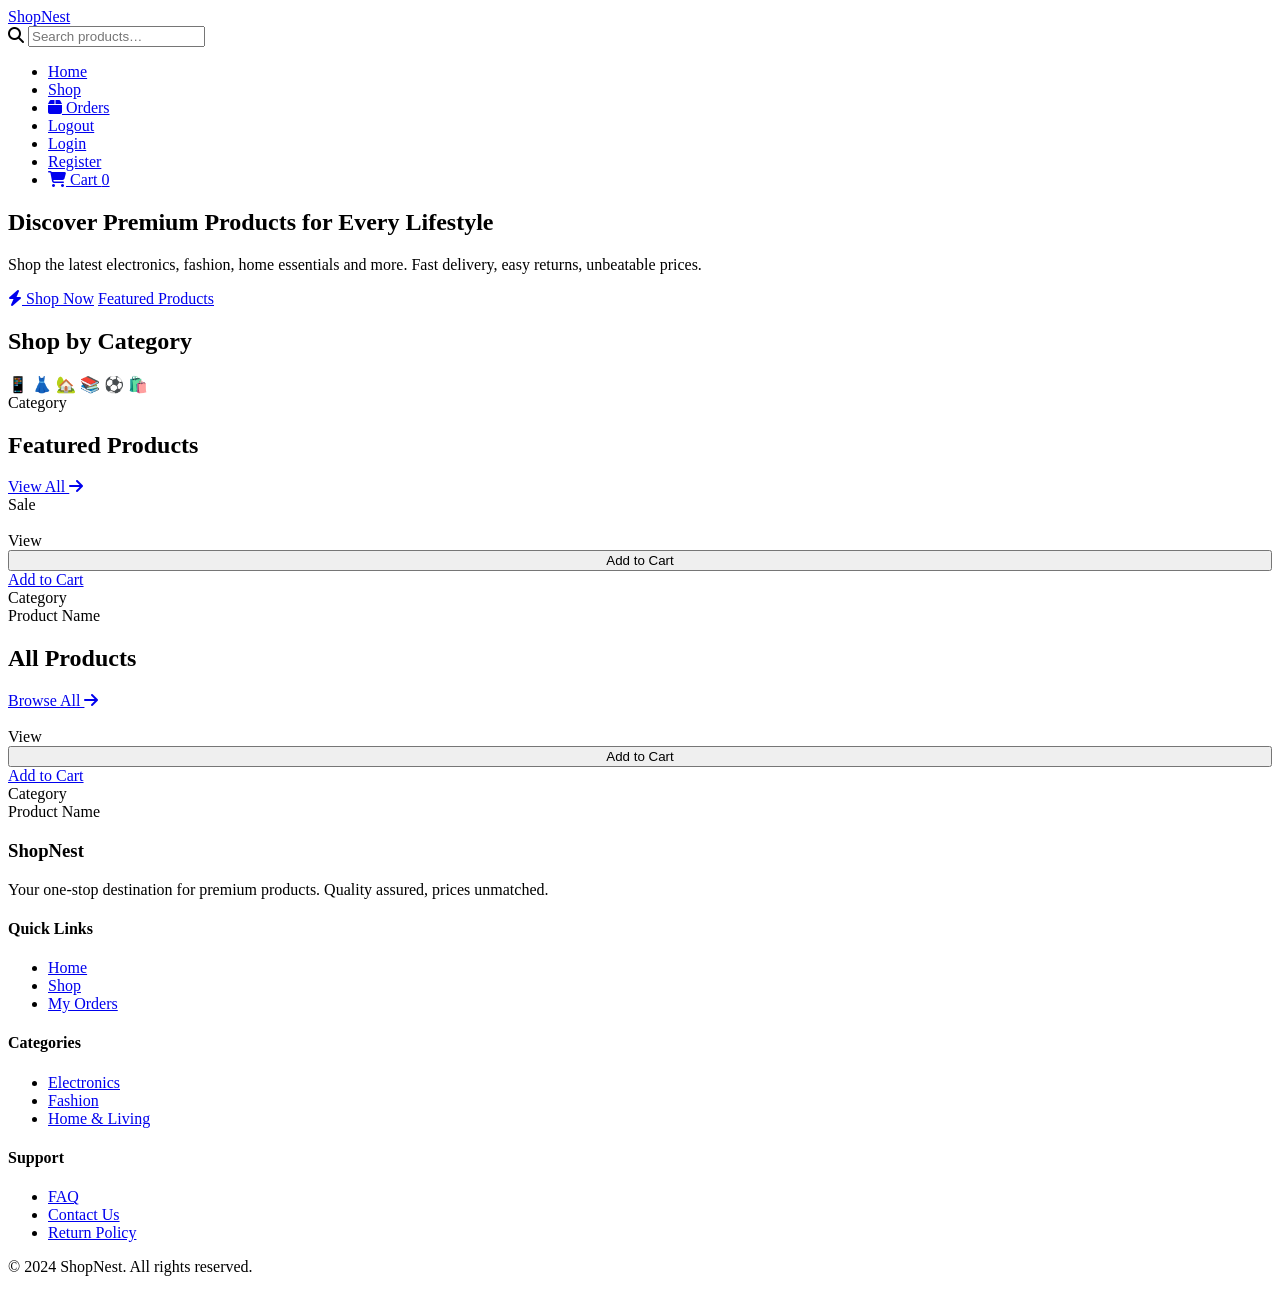
<file: src/main/resources/templates/index.html>
<!DOCTYPE html>
<html lang="en" xmlns:th="http://www.thymeleaf.org"
      xmlns:sec="http://www.thymeleaf.org/extras/spring-security">
<head>
  <meta charset="UTF-8"/>
  <meta name="viewport" content="width=device-width, initial-scale=1"/>
  <title>ShopNest - Premium Online Store</title>
  <link rel="stylesheet" th:href="@{/css/style.css}"/>
  <link rel="stylesheet" href="https://cdnjs.cloudflare.com/ajax/libs/font-awesome/6.5.0/css/all.min.css"/>
</head>
<body>

<!-- NAVBAR -->
<nav class="navbar">
  <div class="navbar-inner">
    <a href="/" class="navbar-brand">Shop<span>Nest</span></a>
    <div class="navbar-search">
      <i class="fas fa-search search-icon"></i>
      <input type="text" placeholder="Search products…"/>
    </div>
    <ul class="navbar-nav">
      <li><a href="/">Home</a></li>
      <li><a href="/shop">Shop</a></li>
      <sec:authorize access="isAuthenticated()">
        <li><a href="/orders/my-orders"><i class="fas fa-box"></i> Orders</a></li>
        <li><a href="/logout">Logout</a></li>
      </sec:authorize>
      <sec:authorize access="!isAuthenticated()">
        <li><a href="/login">Login</a></li>
        <li><a href="/register">Register</a></li>
      </sec:authorize>
      <li>
        <a href="/cart" class="cart-btn">
          <i class="fas fa-shopping-cart"></i> Cart
          <span class="cart-badge" th:text="${cartCount ?: 0}">0</span>
        </a>
      </li>
    </ul>
  </div>
</nav>

<!-- HERO -->
<section class="hero">
  <div class="hero-content">
    <h1>Discover <span>Premium</span> Products for Every Lifestyle</h1>
    <p>Shop the latest electronics, fashion, home essentials and more. Fast delivery, easy returns, unbeatable prices.</p>
    <div class="hero-btns">
      <a href="/shop" class="btn-primary"><i class="fas fa-bolt"></i> Shop Now</a>
      <a href="#featured" class="btn-outline">Featured Products</a>
    </div>
  </div>
</section>

<!-- CATEGORIES -->
<section class="section" style="background:#fff;">
  <div class="section-inner">
    <div class="section-header">
      <h2 class="section-title">Shop by <span>Category</span></h2>
    </div>
    <div class="categories-grid">
      <a th:each="cat : ${categories}" th:href="@{/shop(category=${cat})}" class="category-card">
        <div class="category-icon">
          <span th:if="${cat == 'Electronics'}">📱</span>
          <span th:if="${cat == 'Fashion'}">👗</span>
          <span th:if="${cat == 'Home & Living'}">🏡</span>
          <span th:if="${cat == 'Books'}">📚</span>
          <span th:if="${cat == 'Sports'}">⚽</span>
          <span th:unless="${cat == 'Electronics' or cat == 'Fashion' or cat == 'Home &amp; Living' or cat == 'Books' or cat == 'Sports'}">🛍️</span>
        </div>
        <div class="category-name" th:text="${cat}">Category</div>
      </a>
    </div>
  </div>
</section>

<!-- FEATURED PRODUCTS -->
<section class="section" id="featured">
  <div class="section-inner">
    <div class="section-header">
      <h2 class="section-title">Featured <span>Products</span></h2>
      <a href="/shop" class="view-all">View All <i class="fas fa-arrow-right"></i></a>
    </div>
    <div class="product-grid">
      <div th:each="product : ${featuredProducts}" class="product-card">
        <div th:if="${product.originalPrice != null and product.originalPrice.compareTo(product.price) > 0}" class="product-badge">
          Sale
        </div>
        <div class="product-img-wrap">
          <img th:src="${product.imageUrl}" th:alt="${product.name}" onerror="this.src='https://via.placeholder.com/400x300?text=Product'"/>
          <div class="product-actions">
            <a th:href="@{/product/{id}(id=${product.id})}" class="action-btn">View</a>
            <sec:authorize access="isAuthenticated()">
              <form th:action="@{/cart/add}" method="post" style="flex:1">
                <input type="hidden" name="productId" th:value="${product.id}"/>
                <input type="hidden" name="quantity" value="1"/>
                <button type="submit" class="action-btn add-cart" style="width:100%">Add to Cart</button>
              </form>
            </sec:authorize>
            <sec:authorize access="!isAuthenticated()">
              <a href="/login" class="action-btn add-cart">Add to Cart</a>
            </sec:authorize>
          </div>
        </div>
        <div class="product-info">
          <div class="product-category" th:text="${product.category}">Category</div>
          <div class="product-name" th:text="${product.name}">Product Name</div>
          <div class="product-rating">
            <span class="stars">
              <i th:each="i : ${#numbers.sequence(1,5)}"
                 th:class="${i <= product.rating} ? 'fas fa-star' : 'far fa-star'"></i>
            </span>
            <span class="rating-count" th:text="'(' + ${product.reviewCount} + ')'"></span>
          </div>
          <div class="product-price">
            <span class="price-current" th:text="'₹' + ${#numbers.formatDecimal(product.price,1,'COMMA',0,'POINT')}"></span>
            <span th:if="${product.originalPrice != null}" class="price-original"
                  th:text="'₹' + ${#numbers.formatDecimal(product.originalPrice,1,'COMMA',0,'POINT')}"></span>
          </div>
        </div>
      </div>
    </div>
  </div>
</section>

<!-- ALL PRODUCTS -->
<section class="section" style="background:#fff;">
  <div class="section-inner">
    <div class="section-header">
      <h2 class="section-title">All <span>Products</span></h2>
      <a href="/shop" class="view-all">Browse All <i class="fas fa-arrow-right"></i></a>
    </div>
    <div class="product-grid">
      <div th:each="product : ${allProducts}" class="product-card">
        <div class="product-img-wrap">
          <img th:src="${product.imageUrl}" th:alt="${product.name}" onerror="this.src='https://via.placeholder.com/400x300?text=Product'"/>
          <div class="product-actions">
            <a th:href="@{/product/{id}(id=${product.id})}" class="action-btn">View</a>
            <sec:authorize access="isAuthenticated()">
              <form th:action="@{/cart/add}" method="post" style="flex:1">
                <input type="hidden" name="productId" th:value="${product.id}"/>
                <input type="hidden" name="quantity" value="1"/>
                <button type="submit" class="action-btn add-cart" style="width:100%">Add to Cart</button>
              </form>
            </sec:authorize>
            <sec:authorize access="!isAuthenticated()">
              <a href="/login" class="action-btn add-cart">Add to Cart</a>
            </sec:authorize>
          </div>
        </div>
        <div class="product-info">
          <div class="product-category" th:text="${product.category}">Category</div>
          <div class="product-name" th:text="${product.name}">Product Name</div>
          <div class="product-rating">
            <span class="stars">
              <i th:each="i : ${#numbers.sequence(1,5)}"
                 th:class="${i <= product.rating} ? 'fas fa-star' : 'far fa-star'"></i>
            </span>
            <span class="rating-count" th:text="'(' + ${product.reviewCount} + ')'"></span>
          </div>
          <div class="product-price">
            <span class="price-current" th:text="'₹' + ${#numbers.formatDecimal(product.price,1,'COMMA',0,'POINT')}"></span>
            <span th:if="${product.originalPrice != null}" class="price-original"
                  th:text="'₹' + ${#numbers.formatDecimal(product.originalPrice,1,'COMMA',0,'POINT')}"></span>
          </div>
        </div>
      </div>
    </div>
  </div>
</section>

<!-- FOOTER -->
<footer>
  <div class="footer-inner">
    <div class="footer-brand">
      <h3>Shop<span>Nest</span></h3>
      <p>Your one-stop destination for premium products. Quality assured, prices unmatched.</p>
    </div>
    <div class="footer-col">
      <h4>Quick Links</h4>
      <ul>
        <li><a href="/">Home</a></li>
        <li><a href="/shop">Shop</a></li>
        <li><a href="/orders/my-orders">My Orders</a></li>
      </ul>
    </div>
    <div class="footer-col">
      <h4>Categories</h4>
      <ul>
        <li><a href="/shop?category=Electronics">Electronics</a></li>
        <li><a href="/shop?category=Fashion">Fashion</a></li>
        <li><a href="/shop?category=Home+%26+Living">Home &amp; Living</a></li>
      </ul>
    </div>
    <div class="footer-col">
      <h4>Support</h4>
      <ul>
        <li><a href="#">FAQ</a></li>
        <li><a href="#">Contact Us</a></li>
        <li><a href="#">Return Policy</a></li>
      </ul>
    </div>
  </div>
  <div class="footer-bottom">
    <p>&copy; 2024 ShopNest. All rights reserved.</p>
  </div>
</footer>

<script th:src="@{/js/main.js}"></script>
</body>
</html>
</file>
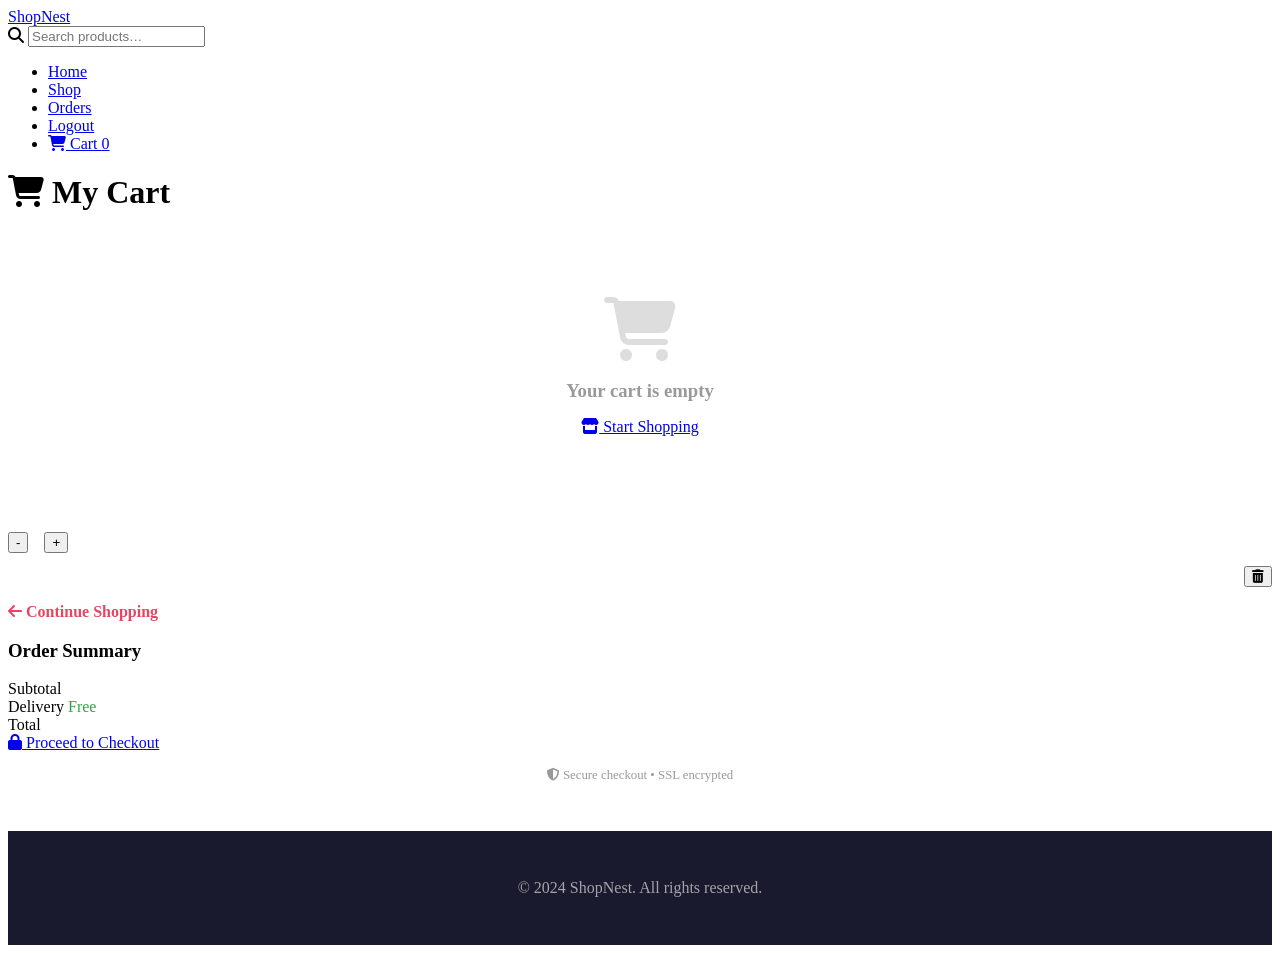
<file: src/main/resources/templates/cart.html>
<!DOCTYPE html>
<html lang="en" xmlns:th="http://www.thymeleaf.org"
      xmlns:sec="http://www.thymeleaf.org/extras/spring-security">
<head>
  <meta charset="UTF-8"/>
  <meta name="viewport" content="width=device-width, initial-scale=1"/>
  <title>Cart - ShopNest</title>
  <link rel="stylesheet" th:href="@{/css/style.css}"/>
  <link rel="stylesheet" href="https://cdnjs.cloudflare.com/ajax/libs/font-awesome/6.5.0/css/all.min.css"/>
</head>
<body>

<nav class="navbar">
  <div class="navbar-inner">
    <a href="/" class="navbar-brand">Shop<span>Nest</span></a>
    <div class="navbar-search">
      <i class="fas fa-search search-icon"></i>
      <input type="text" placeholder="Search products…"/>
    </div>
    <ul class="navbar-nav">
      <li><a href="/">Home</a></li>
      <li><a href="/shop">Shop</a></li>
      <li><a href="/orders/my-orders">Orders</a></li>
      <li><a href="/logout">Logout</a></li>
      <li>
        <a href="/cart" class="cart-btn">
          <i class="fas fa-shopping-cart"></i> Cart
          <span class="cart-badge" th:text="${cartCount ?: 0}">0</span>
        </a>
      </li>
    </ul>
  </div>
</nav>

<div class="page-container">
  <h1 class="page-title"><i class="fas fa-shopping-cart"></i> My Cart</h1>

  <div th:if="${successMessage}" class="alert alert-success" th:text="${successMessage}"></div>

  <div th:if="${cart.items.isEmpty()}" style="text-align:center;padding:4rem;background:white;border-radius:16px;">
    <i class="fas fa-shopping-cart" style="font-size:4rem;color:#ddd;margin-bottom:1rem;display:block;"></i>
    <h3 style="color:#999;margin-bottom:1rem;">Your cart is empty</h3>
    <a href="/shop" class="btn-primary"><i class="fas fa-store"></i> Start Shopping</a>
  </div>

  <div th:unless="${cart.items.isEmpty()}" class="cart-layout">
    <div>
      <div th:each="item : ${cart.items}" class="cart-item">
        <img th:src="${item.product.imageUrl}" th:alt="${item.product.name}" class="cart-item-img"
             onerror="this.src='https://via.placeholder.com/90x90?text=P'"/>
        <div class="cart-item-info">
          <div class="cart-item-name" th:text="${item.product.name}"></div>
          <div style="font-size:0.82rem;color:#999;margin-bottom:0.4rem;" th:text="${item.product.category}"></div>
          <div class="cart-item-price" th:text="'₹' + ${#numbers.formatDecimal(item.product.price,1,'COMMA',0,'POINT')}"></div>
          <form th:action="@{/cart/update}" method="post" class="qty-form" style="display:inline-flex;align-items:center;gap:0.5rem;margin-top:0.5rem;">
            <input type="hidden" name="itemId" th:value="${item.id}"/>
            <input type="hidden" name="quantity" class="qty-val" th:value="${item.quantity}"/>
            <button type="button" class="qty-btn" data-action="minus">-</button>
            <span class="qty-num" th:text="${item.quantity}"></span>
            <button type="button" class="qty-btn" data-action="plus">+</button>
          </form>
        </div>
        <div style="text-align:right;">
          <div style="font-weight:700;font-size:1.05rem;margin-bottom:0.8rem;"
               th:text="'₹' + ${#numbers.formatDecimal(item.subtotal,1,'COMMA',0,'POINT')}"></div>
          <form th:action="@{/cart/remove}" method="post">
            <input type="hidden" name="itemId" th:value="${item.id}"/>
            <button type="submit" class="cart-remove" title="Remove">
              <i class="fas fa-trash-alt"></i>
            </button>
          </form>
        </div>
      </div>

      <div style="display:flex;justify-content:space-between;align-items:center;margin-top:1rem;">
        <a href="/shop" style="color:#e94560;text-decoration:none;font-weight:600;">
          <i class="fas fa-arrow-left"></i> Continue Shopping
        </a>
      </div>
    </div>

    <div>
      <div class="order-summary">
        <h3>Order Summary</h3>
        <div th:each="item : ${cart.items}" class="summary-row">
          <span th:text="${item.product.name}" style="max-width:180px;overflow:hidden;text-overflow:ellipsis;white-space:nowrap;"></span>
          <span th:text="'₹' + ${#numbers.formatDecimal(item.subtotal,1,'COMMA',0,'POINT')}"></span>
        </div>
        <div class="summary-row">
          <span>Subtotal</span>
          <span th:text="'₹' + ${#numbers.formatDecimal(cart.total,1,'COMMA',0,'POINT')}"></span>
        </div>
        <div class="summary-row">
          <span>Delivery</span>
          <span style="color:#28a745;">Free</span>
        </div>
        <div class="summary-row total">
          <span>Total</span>
          <span th:text="'₹' + ${#numbers.formatDecimal(cart.total,1,'COMMA',0,'POINT')}"></span>
        </div>
        <a href="/orders/checkout" class="checkout-btn">
          <i class="fas fa-lock"></i> Proceed to Checkout
        </a>
        <div style="text-align:center;margin-top:1rem;font-size:0.8rem;color:#999;">
          <i class="fas fa-shield-alt"></i> Secure checkout • SSL encrypted
        </div>
      </div>
    </div>
  </div>
</div>

<footer style="background:#1a1a2e;color:rgba(255,255,255,0.6);text-align:center;padding:2rem;margin-top:3rem;">
  <p>&copy; 2024 ShopNest. All rights reserved.</p>
</footer>

<script th:src="@{/js/main.js}"></script>
</body>
</html>
</file>
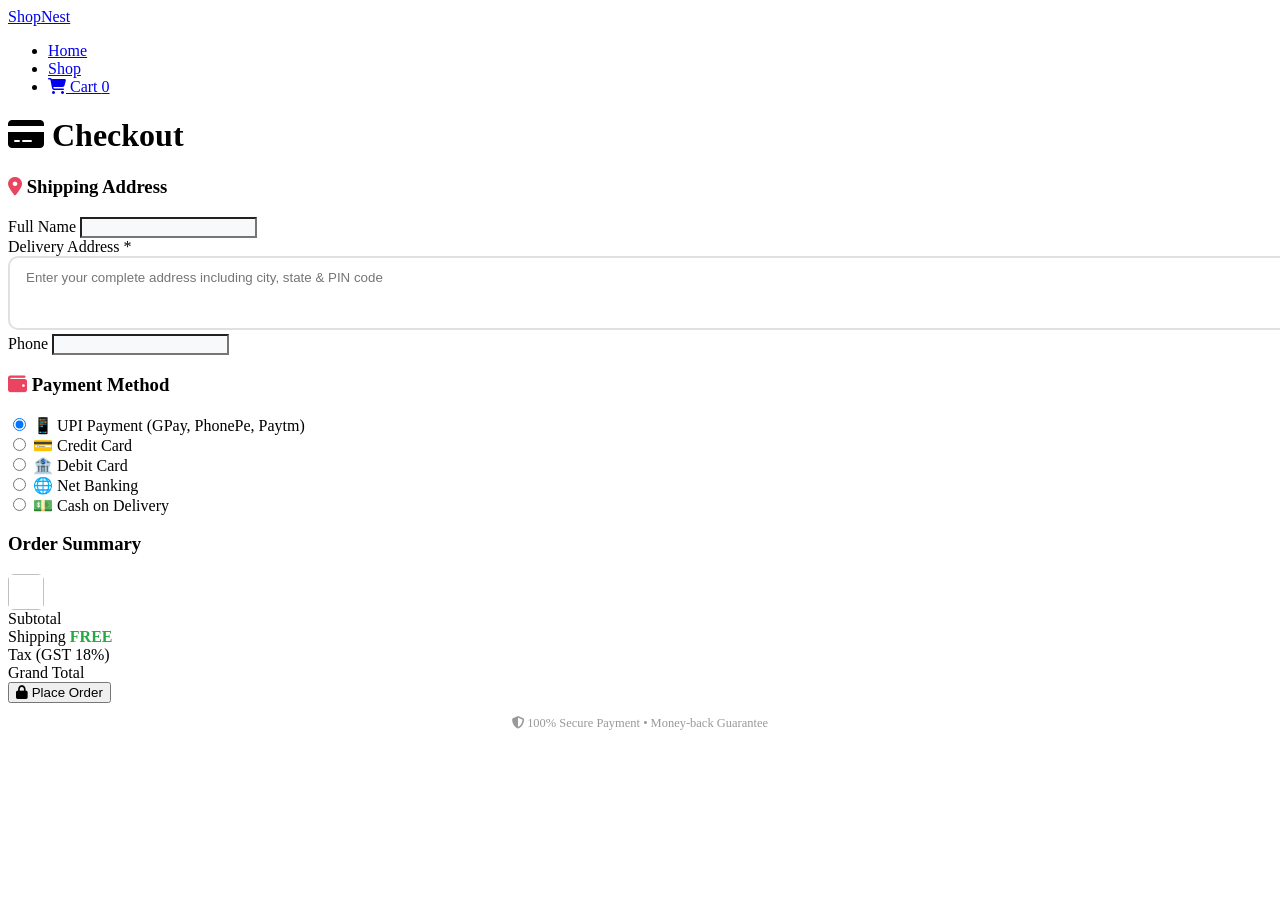
<file: src/main/resources/templates/checkout.html>
<!DOCTYPE html>
<html lang="en" xmlns:th="http://www.thymeleaf.org">
<head>
  <meta charset="UTF-8"/>
  <meta name="viewport" content="width=device-width, initial-scale=1"/>
  <title>Checkout - ShopNest</title>
  <link rel="stylesheet" th:href="@{/css/style.css}"/>
  <link rel="stylesheet" href="https://cdnjs.cloudflare.com/ajax/libs/font-awesome/6.5.0/css/all.min.css"/>
</head>
<body>

<nav class="navbar">
  <div class="navbar-inner">
    <a href="/" class="navbar-brand">Shop<span>Nest</span></a>
    <ul class="navbar-nav">
      <li><a href="/">Home</a></li>
      <li><a href="/shop">Shop</a></li>
      <li>
        <a href="/cart" class="cart-btn">
          <i class="fas fa-shopping-cart"></i> Cart
          <span class="cart-badge" th:text="${cartCount ?: 0}">0</span>
        </a>
      </li>
    </ul>
  </div>
</nav>

<div class="page-container">
  <h1 class="page-title"><i class="fas fa-credit-card"></i> Checkout</h1>

  <div th:if="${error}" class="alert alert-danger" th:text="${error}"></div>

  <form th:action="@{/orders/place}" method="post">
    <div class="checkout-layout">
      <div>
        <!-- Shipping Address -->
        <div class="card-box">
          <h3><i class="fas fa-map-marker-alt" style="color:#e94560;"></i> Shipping Address</h3>
          <div class="form-group">
            <label>Full Name</label>
            <input type="text" th:value="${user.name}" readonly style="background:#f8f9fa;"/>
          </div>
          <div class="form-group">
            <label>Delivery Address *</label>
            <textarea name="shippingAddress" rows="3" required placeholder="Enter your complete address including city, state & PIN code"
                      style="width:100%;padding:0.8rem 1rem;border:2px solid #e0e0e0;border-radius:10px;font-family:'DM Sans',sans-serif;resize:vertical;outline:none;"
                      th:text="${user.address}"></textarea>
          </div>
          <div class="form-group">
            <label>Phone</label>
            <input type="text" th:value="${user.phone}" readonly style="background:#f8f9fa;"
                   th:placeholder="${user.phone ?: 'Not provided'}"/>
          </div>
        </div>

        <!-- Payment Method -->
        <div class="card-box">
          <h3><i class="fas fa-wallet" style="color:#e94560;"></i> Payment Method</h3>
          <div class="payment-methods">
            <div class="payment-option selected">
              <input type="radio" name="paymentMethod" value="UPI" id="upi" checked/>
              <span class="payment-icon">📱</span>
              <label for="upi">UPI Payment (GPay, PhonePe, Paytm)</label>
            </div>
            <div class="payment-option">
              <input type="radio" name="paymentMethod" value="CREDIT_CARD" id="cc"/>
              <span class="payment-icon">💳</span>
              <label for="cc">Credit Card</label>
            </div>
            <div class="payment-option">
              <input type="radio" name="paymentMethod" value="DEBIT_CARD" id="dc"/>
              <span class="payment-icon">🏦</span>
              <label for="dc">Debit Card</label>
            </div>
            <div class="payment-option">
              <input type="radio" name="paymentMethod" value="NET_BANKING" id="nb"/>
              <span class="payment-icon">🌐</span>
              <label for="nb">Net Banking</label>
            </div>
            <div class="payment-option">
              <input type="radio" name="paymentMethod" value="COD" id="cod"/>
              <span class="payment-icon">💵</span>
              <label for="cod">Cash on Delivery</label>
            </div>
          </div>

          <!-- Card Details (shown for card payments) -->
          <div id="card-fields" style="display:none;margin-top:1.5rem;">
            <div class="form-group">
              <label>Card Number</label>
              <input type="text" id="cardNumber" placeholder="1234 5678 9012 3456" maxlength="19"/>
            </div>
            <div style="display:grid;grid-template-columns:1fr 1fr;gap:1rem;">
              <div class="form-group">
                <label>Expiry Date</label>
                <input type="text" id="expiry" placeholder="MM/YY" maxlength="5"/>
              </div>
              <div class="form-group">
                <label>CVV</label>
                <input type="password" placeholder="•••" maxlength="3"/>
              </div>
            </div>
            <div class="form-group">
              <label>Cardholder Name</label>
              <input type="text" placeholder="Name on card"/>
            </div>
          </div>
        </div>
      </div>

      <!-- Order Summary -->
      <div>
        <div class="order-summary" style="position:sticky;top:80px;">
          <h3>Order Summary</h3>
          <div th:each="item : ${cart.items}" class="summary-row" style="align-items:center;">
            <div style="display:flex;align-items:center;gap:0.6rem;max-width:200px;">
              <img th:src="${item.product.imageUrl}" style="width:36px;height:36px;object-fit:cover;border-radius:6px;"
                   onerror="this.src='https://via.placeholder.com/36x36'"/>
              <span th:text="${item.product.name}" style="font-size:0.82rem;overflow:hidden;text-overflow:ellipsis;white-space:nowrap;"></span>
            </div>
            <span th:text="'x' + ${item.quantity}" style="color:#999;font-size:0.85rem;"></span>
            <span th:text="'₹' + ${#numbers.formatDecimal(item.subtotal,1,'COMMA',0,'POINT')}"></span>
          </div>
          <div class="summary-row">
            <span>Subtotal</span>
            <span th:text="'₹' + ${#numbers.formatDecimal(cart.total,1,'COMMA',0,'POINT')}"></span>
          </div>
          <div class="summary-row">
            <span>Shipping</span>
            <span style="color:#28a745;font-weight:600;">FREE</span>
          </div>
          <div class="summary-row">
            <span>Tax (GST 18%)</span>
            <span th:text="'₹' + ${#numbers.formatDecimal(cart.total * 0.18,1,'COMMA',0,'POINT')}"></span>
          </div>
          <div class="summary-row total">
            <span>Grand Total</span>
            <span th:text="'₹' + ${#numbers.formatDecimal(cart.total * 1.18,1,'COMMA',0,'POINT')}"></span>
          </div>

          <button type="submit" class="checkout-btn">
            <i class="fas fa-lock"></i> Place Order
          </button>
          <div style="text-align:center;margin-top:0.8rem;font-size:0.78rem;color:#999;">
            <i class="fas fa-shield-alt"></i> 100% Secure Payment • Money-back Guarantee
          </div>
        </div>
      </div>
    </div>
  </form>
</div>

<script th:src="@{/js/main.js}"></script>
</body>
</html>
</file>
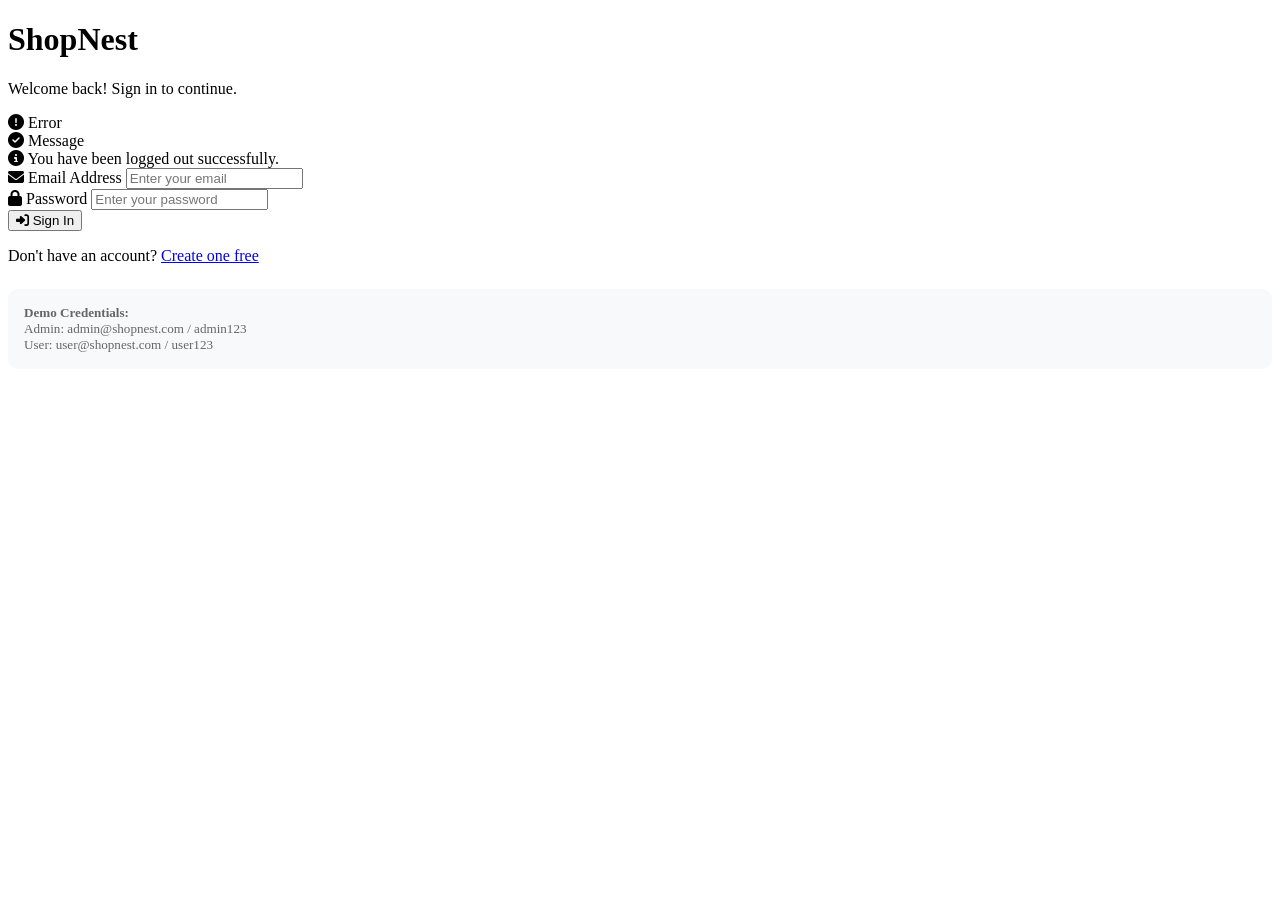
<file: src/main/resources/templates/login.html>
<!DOCTYPE html>
<html lang="en" xmlns:th="http://www.thymeleaf.org">
<head>
  <meta charset="UTF-8"/>
  <meta name="viewport" content="width=device-width, initial-scale=1"/>
  <title>Login - ShopNest</title>
  <link rel="stylesheet" th:href="@{/css/style.css}"/>
  <link rel="stylesheet" href="https://cdnjs.cloudflare.com/ajax/libs/font-awesome/6.5.0/css/all.min.css"/>
</head>
<body>
<div class="auth-page">
  <div class="auth-card">
    <div class="auth-logo">
      <h1><a href="/" style="text-decoration:none;color:inherit;">Shop<span>Nest</span></a></h1>
      <p>Welcome back! Sign in to continue.</p>
    </div>

    <div th:if="${error}" class="alert alert-danger">
      <i class="fas fa-exclamation-circle"></i> <span th:text="${error}">Error</span>
    </div>
    <div th:if="${message}" class="alert alert-success">
      <i class="fas fa-check-circle"></i> <span th:text="${message}">Message</span>
    </div>
    <div th:if="${param.logout}" class="alert alert-info">
      <i class="fas fa-info-circle"></i> You have been logged out successfully.
    </div>

    <form th:action="@{/login}" method="post">
      <div class="form-group">
        <label for="username"><i class="fas fa-envelope"></i> Email Address</label>
        <input type="email" id="username" name="username" placeholder="Enter your email" required/>
      </div>
      <div class="form-group">
        <label for="password"><i class="fas fa-lock"></i> Password</label>
        <input type="password" id="password" name="password" placeholder="Enter your password" required/>
      </div>
      <button type="submit" class="btn-submit">
        <i class="fas fa-sign-in-alt"></i> Sign In
      </button>
    </form>

    <div class="auth-footer">
      <p>Don't have an account? <a href="/register">Create one free</a></p>
    </div>

    <div style="margin-top:1.5rem; padding:1rem; background:#f8f9fa; border-radius:10px; font-size:0.82rem; color:#666;">
      <strong>Demo Credentials:</strong><br/>
      Admin: admin@shopnest.com / admin123<br/>
      User: user@shopnest.com / user123
    </div>
  </div>
</div>
<script th:src="@{/js/main.js}"></script>
</body>
</html>
</file>
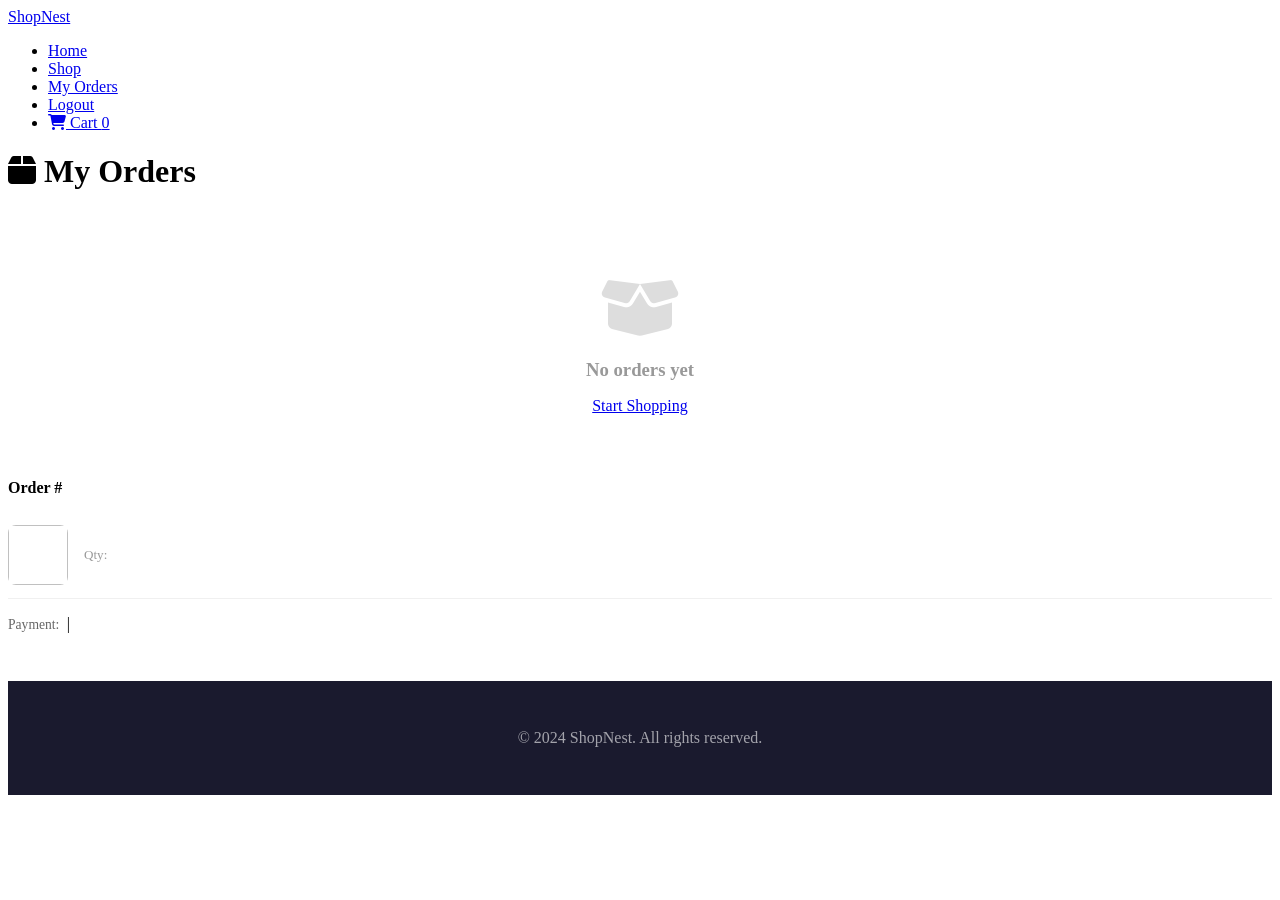
<file: src/main/resources/templates/my-orders.html>
<!DOCTYPE html>
<html lang="en" xmlns:th="http://www.thymeleaf.org">
<head>
  <meta charset="UTF-8"/>
  <meta name="viewport" content="width=device-width, initial-scale=1"/>
  <title>My Orders - ShopNest</title>
  <link rel="stylesheet" th:href="@{/css/style.css}"/>
  <link rel="stylesheet" href="https://cdnjs.cloudflare.com/ajax/libs/font-awesome/6.5.0/css/all.min.css"/>
</head>
<body>

<nav class="navbar">
  <div class="navbar-inner">
    <a href="/" class="navbar-brand">Shop<span>Nest</span></a>
    <ul class="navbar-nav">
      <li><a href="/">Home</a></li>
      <li><a href="/shop">Shop</a></li>
      <li><a href="/orders/my-orders">My Orders</a></li>
      <li><a href="/logout">Logout</a></li>
      <li>
        <a href="/cart" class="cart-btn">
          <i class="fas fa-shopping-cart"></i> Cart
          <span class="cart-badge" th:text="${cartCount ?: 0}">0</span>
        </a>
      </li>
    </ul>
  </div>
</nav>

<div class="page-container">
  <h1 class="page-title"><i class="fas fa-box"></i> My Orders</h1>

  <div th:if="${#lists.isEmpty(orders)}" style="text-align:center;padding:4rem;background:white;border-radius:16px;">
    <i class="fas fa-box-open" style="font-size:4rem;color:#ddd;margin-bottom:1rem;display:block;"></i>
    <h3 style="color:#999;margin-bottom:1rem;">No orders yet</h3>
    <a href="/shop" class="btn-primary">Start Shopping</a>
  </div>

  <div th:each="order : ${orders}" class="card-box" style="margin-bottom:1.5rem;">
    <div style="display:flex;justify-content:space-between;align-items:center;margin-bottom:1rem;flex-wrap:wrap;gap:0.5rem;">
      <div>
        <span style="font-weight:700;font-size:1rem;">Order #<span th:text="${order.id}"></span></span>
        <span style="color:#999;font-size:0.85rem;margin-left:1rem;"
              th:text="${#temporals.format(order.createdAt, 'dd MMM yyyy, hh:mm a')}"></span>
      </div>
      <div style="display:flex;gap:0.7rem;align-items:center;">
        <span th:text="${order.status}"
              style="padding:0.3rem 0.9rem;border-radius:20px;font-size:0.8rem;font-weight:700;"
              th:style="${order.status == 'CONFIRMED'} ? 'background:#dbeafe;color:#1d4ed8;' :
                        (${order.status == 'DELIVERED'} ? 'background:#dcfce7;color:#16a34a;' :
                        'background:#fef9c3;color:#ca8a04;')"></span>
        <span th:text="${order.paymentStatus}"
              style="padding:0.3rem 0.9rem;border-radius:20px;font-size:0.8rem;font-weight:700;"
              th:style="${order.paymentStatus == 'PAID'} ? 'background:#dcfce7;color:#16a34a;' : 'background:#fee2e2;color:#dc2626;'"></span>
      </div>
    </div>

    <div th:each="item : ${order.items}" style="display:flex;gap:1rem;align-items:center;padding:0.8rem 0;border-bottom:1px solid #f0f0f0;">
      <img th:src="${item.product.imageUrl}" style="width:60px;height:60px;object-fit:cover;border-radius:8px;"
           onerror="this.src='https://via.placeholder.com/60x60?text=P'"/>
      <div style="flex:1;">
        <div style="font-weight:600;font-size:0.95rem;" th:text="${item.product.name}"></div>
        <div style="font-size:0.82rem;color:#999;">Qty: <span th:text="${item.quantity}"></span></div>
      </div>
      <div style="font-weight:700;" th:text="'₹' + ${#numbers.formatDecimal(item.subtotal,1,'COMMA',0,'POINT')}"></div>
    </div>

    <div style="display:flex;justify-content:space-between;align-items:center;padding-top:1rem;">
      <div>
        <span style="font-size:0.85rem;color:#666;">Payment: </span>
        <span style="font-weight:600;font-size:0.85rem;" th:text="${order.paymentMethod}"></span>
        &nbsp;|&nbsp;
        <span style="font-size:0.82rem;color:#999;font-family:monospace;" th:text="${order.transactionId}"></span>
      </div>
      <div style="font-size:1.15rem;font-weight:800;color:#e94560;"
           th:text="'₹' + ${#numbers.formatDecimal(order.totalAmount,1,'COMMA',0,'POINT')}"></div>
    </div>
  </div>
</div>

<footer style="background:#1a1a2e;color:rgba(255,255,255,0.6);text-align:center;padding:2rem;margin-top:3rem;">
  <p>&copy; 2024 ShopNest. All rights reserved.</p>
</footer>

<script th:src="@{/js/main.js}"></script>
</body>
</html>
</file>
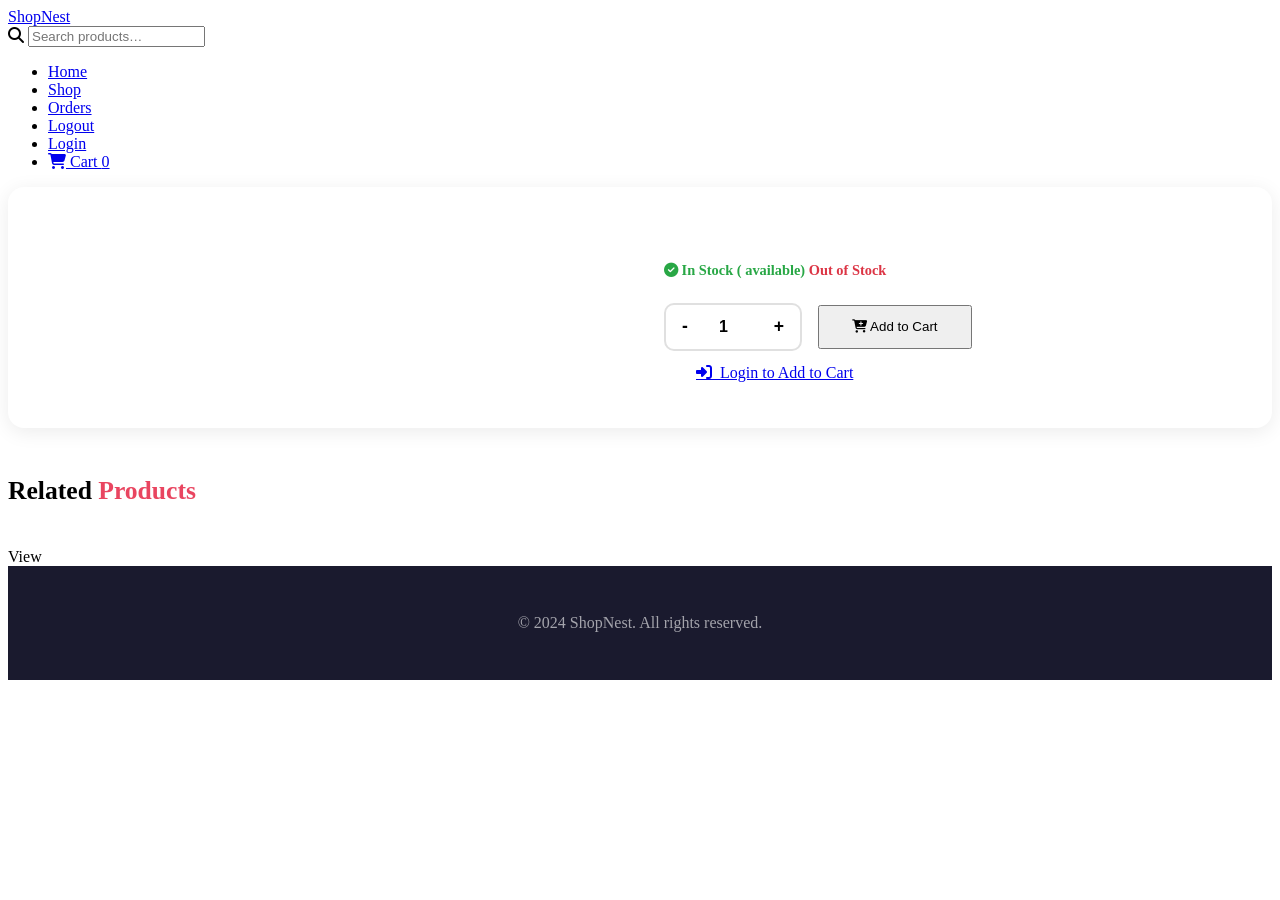
<file: src/main/resources/templates/product-detail.html>
<!DOCTYPE html>
<html lang="en" xmlns:th="http://www.thymeleaf.org"
      xmlns:sec="http://www.thymeleaf.org/extras/spring-security">
<head>
  <meta charset="UTF-8"/>
  <meta name="viewport" content="width=device-width, initial-scale=1"/>
  <title th:text="${product?.name + ' - ShopNest'}">Product - ShopNest</title>
  <link rel="stylesheet" th:href="@{/css/style.css}"/>
  <link rel="stylesheet" href="https://cdnjs.cloudflare.com/ajax/libs/font-awesome/6.5.0/css/all.min.css"/>
</head>
<body>

<nav class="navbar">
  <div class="navbar-inner">
    <a href="/" class="navbar-brand">Shop<span>Nest</span></a>
    <div class="navbar-search">
      <i class="fas fa-search search-icon"></i>
      <input type="text" placeholder="Search products…"/>
    </div>
    <ul class="navbar-nav">
      <li><a href="/">Home</a></li>
      <li><a href="/shop">Shop</a></li>
      <sec:authorize access="isAuthenticated()">
        <li><a href="/orders/my-orders">Orders</a></li>
        <li><a href="/logout">Logout</a></li>
      </sec:authorize>
      <sec:authorize access="!isAuthenticated()">
        <li><a href="/login">Login</a></li>
      </sec:authorize>
      <li>
        <a href="/cart" class="cart-btn">
          <i class="fas fa-shopping-cart"></i> Cart
          <span class="cart-badge" th:text="${cartCount ?: 0}">0</span>
        </a>
      </li>
    </ul>
  </div>
</nav>

<div class="page-container">
  <div th:if="${product}" style="display:grid;grid-template-columns:1fr 1fr;gap:3rem;margin-bottom:3rem;background:white;border-radius:16px;padding:2rem;box-shadow:0 4px 20px rgba(0,0,0,0.08);">
    <div>
      <img th:src="${product.imageUrl}" th:alt="${product.name}"
           style="width:100%;border-radius:12px;object-fit:cover;max-height:420px;"
           onerror="this.src='https://via.placeholder.com/600x400?text=Product'"/>
    </div>
    <div>
      <div style="color:#e94560;font-size:0.8rem;font-weight:700;text-transform:uppercase;letter-spacing:1px;margin-bottom:0.5rem;"
           th:text="${product.category}"></div>
      <h1 style="font-family:'Playfair Display',serif;font-size:1.8rem;margin-bottom:0.8rem;" th:text="${product.name}"></h1>
      <div class="product-rating" style="margin-bottom:1rem;">
        <span class="stars">
          <i th:each="i : ${#numbers.sequence(1,5)}" th:class="${i <= product.rating} ? 'fas fa-star' : 'far fa-star'"></i>
        </span>
        <span class="rating-count" th:text="'(' + ${product.reviewCount} + ' reviews)'"></span>
      </div>
      <div style="display:flex;align-items:center;gap:1rem;margin-bottom:1.5rem;">
        <span style="font-size:2rem;font-weight:800;color:#1a1a2e;"
              th:text="'₹' + ${#numbers.formatDecimal(product.price,1,'COMMA',0,'POINT')}"></span>
        <span th:if="${product.originalPrice}" style="font-size:1.2rem;color:#999;text-decoration:line-through;"
              th:text="'₹' + ${#numbers.formatDecimal(product.originalPrice,1,'COMMA',0,'POINT')}"></span>
      </div>
      <p th:text="${product.description}" style="color:#555;line-height:1.7;margin-bottom:1.5rem;"></p>
      <div style="color:#28a745;font-size:0.9rem;font-weight:600;margin-bottom:1.5rem;">
        <i class="fas fa-check-circle"></i>
        <span th:if="${product.stock > 0}">In Stock (<span th:text="${product.stock}"></span> available)</span>
        <span th:unless="${product.stock > 0}" style="color:#dc3545;">Out of Stock</span>
      </div>
      <sec:authorize access="isAuthenticated()">
        <form th:action="@{/cart/add}" method="post" style="display:flex;gap:1rem;align-items:center;">
          <input type="hidden" name="productId" th:value="${product.id}"/>
          <div style="display:flex;align-items:center;border:2px solid #e0e0e0;border-radius:10px;overflow:hidden;">
            <button type="button" onclick="changeQty(-1)" style="padding:0.7rem 1rem;background:none;border:none;cursor:pointer;font-size:1.1rem;font-weight:700;">-</button>
            <input type="number" name="quantity" id="qtyInput" value="1" min="1"
                   th:max="${product.stock}" style="width:50px;text-align:center;border:none;outline:none;font-weight:700;font-size:1rem;"/>
            <button type="button" onclick="changeQty(1)" style="padding:0.7rem 1rem;background:none;border:none;cursor:pointer;font-size:1.1rem;font-weight:700;">+</button>
          </div>
          <button type="submit" class="btn-primary" style="padding:0.8rem 2rem;">
            <i class="fas fa-cart-plus"></i> Add to Cart
          </button>
        </form>
      </sec:authorize>
      <sec:authorize access="!isAuthenticated()">
        <a href="/login" class="btn-primary" style="display:inline-flex;padding:0.85rem 2rem;">
          <i class="fas fa-sign-in-alt"></i>&nbsp; Login to Add to Cart
        </a>
      </sec:authorize>
    </div>
  </div>

  <!-- Related Products -->
  <h2 style="font-family:'Playfair Display',serif;font-size:1.6rem;margin-bottom:1.5rem;">Related <span style="color:#e94560;">Products</span></h2>
  <div class="product-grid">
    <div th:each="rp : ${relatedProducts}" class="product-card">
      <div class="product-img-wrap">
        <img th:src="${rp.imageUrl}" th:alt="${rp.name}" onerror="this.src='https://via.placeholder.com/400x300?text=Product'"/>
        <div class="product-actions">
          <a th:href="@{/product/{id}(id=${rp.id})}" class="action-btn">View</a>
        </div>
      </div>
      <div class="product-info">
        <div class="product-name" th:text="${rp.name}"></div>
        <div class="product-price">
          <span class="price-current" th:text="'₹' + ${#numbers.formatDecimal(rp.price,1,'COMMA',0,'POINT')}"></span>
        </div>
      </div>
    </div>
  </div>
</div>

<footer style="background:#1a1a2e;color:rgba(255,255,255,0.6);text-align:center;padding:2rem;">
  <p>&copy; 2024 ShopNest. All rights reserved.</p>
</footer>

<script>
  function changeQty(delta) {
    const input = document.getElementById('qtyInput');
    let val = parseInt(input.value) + delta;
    const max = parseInt(input.max) || 999;
    if (val < 1) val = 1;
    if (val > max) val = max;
    input.value = val;
  }
</script>
<script th:src="@{/js/main.js}"></script>
</body>
</html>
</file>
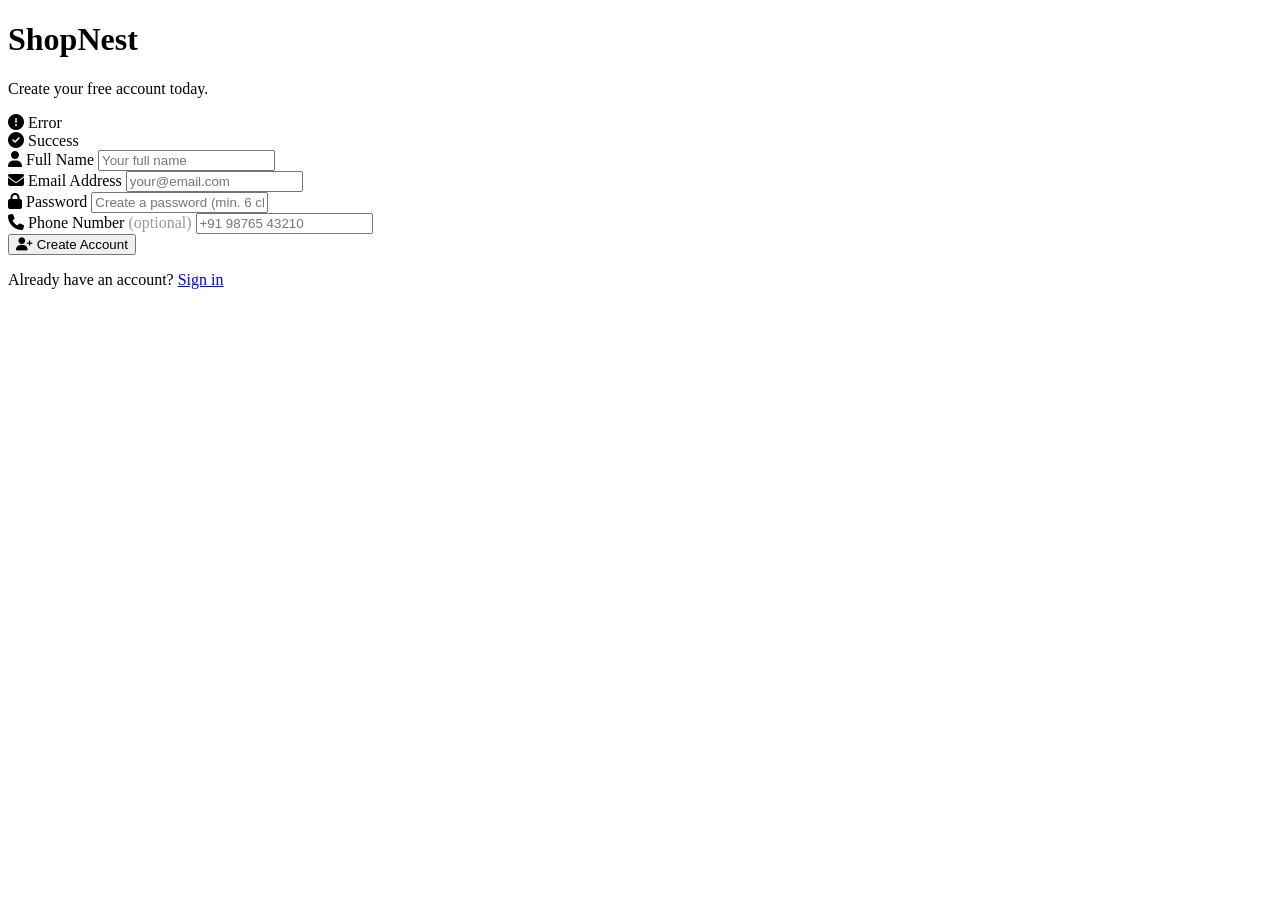
<file: src/main/resources/templates/register.html>
<!DOCTYPE html>
<html lang="en" xmlns:th="http://www.thymeleaf.org">
<head>
  <meta charset="UTF-8"/>
  <meta name="viewport" content="width=device-width, initial-scale=1"/>
  <title>Register - ShopNest</title>
  <link rel="stylesheet" th:href="@{/css/style.css}"/>
  <link rel="stylesheet" href="https://cdnjs.cloudflare.com/ajax/libs/font-awesome/6.5.0/css/all.min.css"/>
</head>
<body>
<div class="auth-page">
  <div class="auth-card">
    <div class="auth-logo">
      <h1><a href="/" style="text-decoration:none;color:inherit;">Shop<span>Nest</span></a></h1>
      <p>Create your free account today.</p>
    </div>

    <div th:if="${error}" class="alert alert-danger">
      <i class="fas fa-exclamation-circle"></i> <span th:text="${error}">Error</span>
    </div>
    <div th:if="${success}" class="alert alert-success">
      <i class="fas fa-check-circle"></i> <span th:text="${success}">Success</span>
    </div>

    <form th:action="@{/register}" method="post" th:object="${user}">
      <div class="form-group">
        <label><i class="fas fa-user"></i> Full Name</label>
        <input type="text" th:field="*{name}" placeholder="Your full name" required/>
      </div>
      <div class="form-group">
        <label><i class="fas fa-envelope"></i> Email Address</label>
        <input type="email" th:field="*{email}" placeholder="your@email.com" required/>
      </div>
      <div class="form-group">
        <label><i class="fas fa-lock"></i> Password</label>
        <input type="password" th:field="*{password}" placeholder="Create a password (min. 6 chars)" required minlength="6"/>
      </div>
      <div class="form-group">
        <label><i class="fas fa-phone"></i> Phone Number <span style="color:#999;font-weight:400;">(optional)</span></label>
        <input type="tel" th:field="*{phone}" placeholder="+91 98765 43210"/>
      </div>
      <button type="submit" class="btn-submit">
        <i class="fas fa-user-plus"></i> Create Account
      </button>
    </form>

    <div class="auth-footer">
      <p>Already have an account? <a href="/login">Sign in</a></p>
    </div>
  </div>
</div>
<script th:src="@{/js/main.js}"></script>
</body>
</html>
</file>
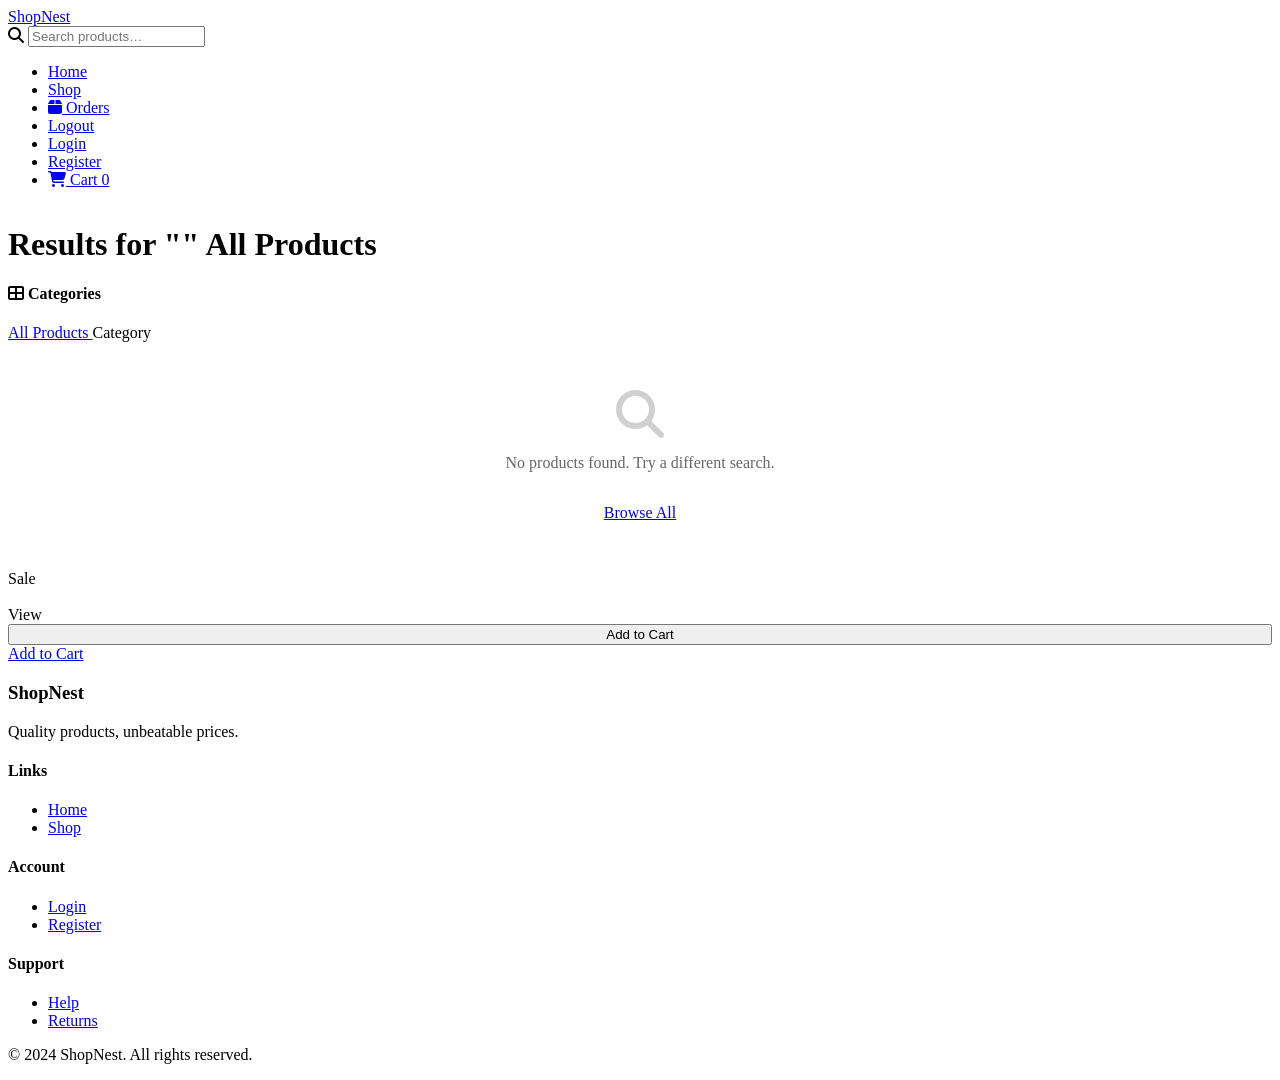
<file: src/main/resources/templates/shop.html>
<!DOCTYPE html>
<html lang="en" xmlns:th="http://www.thymeleaf.org"
      xmlns:sec="http://www.thymeleaf.org/extras/spring-security">
<head>
  <meta charset="UTF-8"/>
  <meta name="viewport" content="width=device-width, initial-scale=1"/>
  <title>Shop - ShopNest</title>
  <link rel="stylesheet" th:href="@{/css/style.css}"/>
  <link rel="stylesheet" href="https://cdnjs.cloudflare.com/ajax/libs/font-awesome/6.5.0/css/all.min.css"/>
</head>
<body>

<nav class="navbar">
  <div class="navbar-inner">
    <a href="/" class="navbar-brand">Shop<span>Nest</span></a>
    <form class="navbar-search" th:action="@{/shop}" method="get">
      <i class="fas fa-search search-icon"></i>
      <input type="text" name="search" placeholder="Search products…" th:value="${searchTerm}"/>
    </form>
    <ul class="navbar-nav">
      <li><a href="/">Home</a></li>
      <li><a href="/shop">Shop</a></li>
      <sec:authorize access="isAuthenticated()">
        <li><a href="/orders/my-orders"><i class="fas fa-box"></i> Orders</a></li>
        <li><a href="/logout">Logout</a></li>
      </sec:authorize>
      <sec:authorize access="!isAuthenticated()">
        <li><a href="/login">Login</a></li>
        <li><a href="/register">Register</a></li>
      </sec:authorize>
      <li>
        <a href="/cart" class="cart-btn">
          <i class="fas fa-shopping-cart"></i> Cart
          <span class="cart-badge" th:text="${cartCount ?: 0}">0</span>
        </a>
      </li>
    </ul>
  </div>
</nav>

<div class="page-container" style="max-width:1400px;">
  <h1 class="page-title" style="padding-top:1rem;">
    <span th:if="${searchTerm}">Results for "<span th:text="${searchTerm}"></span>"</span>
    <span th:if="${selectedCategory}" th:text="${selectedCategory}"></span>
    <span th:unless="${searchTerm or selectedCategory}">All Products</span>
  </h1>

  <div class="shop-layout">
    <!-- Sidebar -->
    <aside class="shop-sidebar">
      <div class="sidebar-section">
        <h4><i class="fas fa-th-large"></i> Categories</h4>
        <div class="category-filter">
          <a href="/shop" class="cat-btn" th:classappend="${selectedCategory == null and searchTerm == null} ? 'active' : ''">
            All Products
          </a>
          <a th:each="cat : ${categories}"
             th:href="@{/shop(category=${cat})}"
             th:text="${cat}"
             class="cat-btn"
             th:classappend="${selectedCategory == cat} ? 'active' : ''">
            Category
          </a>
        </div>
      </div>
    </aside>

    <!-- Products -->
    <div>
      <div th:if="${#lists.isEmpty(products)}" style="text-align:center;padding:3rem;color:#666;">
        <i class="fas fa-search" style="font-size:3rem;margin-bottom:1rem;opacity:0.3;display:block;"></i>
        <p>No products found. Try a different search.</p>
        <a href="/shop" class="btn-primary" style="display:inline-flex;margin-top:1rem;">Browse All</a>
      </div>

      <div class="product-grid">
        <div th:each="product : ${products}" class="product-card">
          <div th:if="${product.originalPrice != null and product.originalPrice.compareTo(product.price) > 0}" class="product-badge">Sale</div>
          <div class="product-img-wrap">
            <img th:src="${product.imageUrl}" th:alt="${product.name}" onerror="this.src='https://via.placeholder.com/400x300?text=Product'"/>
            <div class="product-actions">
              <a th:href="@{/product/{id}(id=${product.id})}" class="action-btn">View</a>
              <sec:authorize access="isAuthenticated()">
                <form th:action="@{/cart/add}" method="post" style="flex:1">
                  <input type="hidden" name="productId" th:value="${product.id}"/>
                  <input type="hidden" name="quantity" value="1"/>
                  <button type="submit" class="action-btn add-cart" style="width:100%">Add to Cart</button>
                </form>
              </sec:authorize>
              <sec:authorize access="!isAuthenticated()">
                <a href="/login" class="action-btn add-cart">Add to Cart</a>
              </sec:authorize>
            </div>
          </div>
          <div class="product-info">
            <div class="product-category" th:text="${product.category}"></div>
            <div class="product-name" th:text="${product.name}"></div>
            <div class="product-rating">
              <span class="stars">
                <i th:each="i : ${#numbers.sequence(1,5)}"
                   th:class="${i <= product.rating} ? 'fas fa-star' : 'far fa-star'"></i>
              </span>
              <span class="rating-count" th:text="'(' + ${product.reviewCount} + ')'"></span>
            </div>
            <div class="product-price">
              <span class="price-current" th:text="'₹' + ${#numbers.formatDecimal(product.price,1,'COMMA',0,'POINT')}"></span>
              <span th:if="${product.originalPrice != null}" class="price-original"
                    th:text="'₹' + ${#numbers.formatDecimal(product.originalPrice,1,'COMMA',0,'POINT')}"></span>
            </div>
          </div>
        </div>
      </div>
    </div>
  </div>
</div>

<footer>
  <div class="footer-inner">
    <div class="footer-brand">
      <h3>Shop<span>Nest</span></h3>
      <p>Quality products, unbeatable prices.</p>
    </div>
    <div class="footer-col"><h4>Links</h4><ul><li><a href="/">Home</a></li><li><a href="/shop">Shop</a></li></ul></div>
    <div class="footer-col"><h4>Account</h4><ul><li><a href="/login">Login</a></li><li><a href="/register">Register</a></li></ul></div>
    <div class="footer-col"><h4>Support</h4><ul><li><a href="#">Help</a></li><li><a href="#">Returns</a></li></ul></div>
  </div>
  <div class="footer-bottom"><p>&copy; 2024 ShopNest. All rights reserved.</p></div>
</footer>

<script th:src="@{/js/main.js}"></script>
</body>
</html>
</file>
